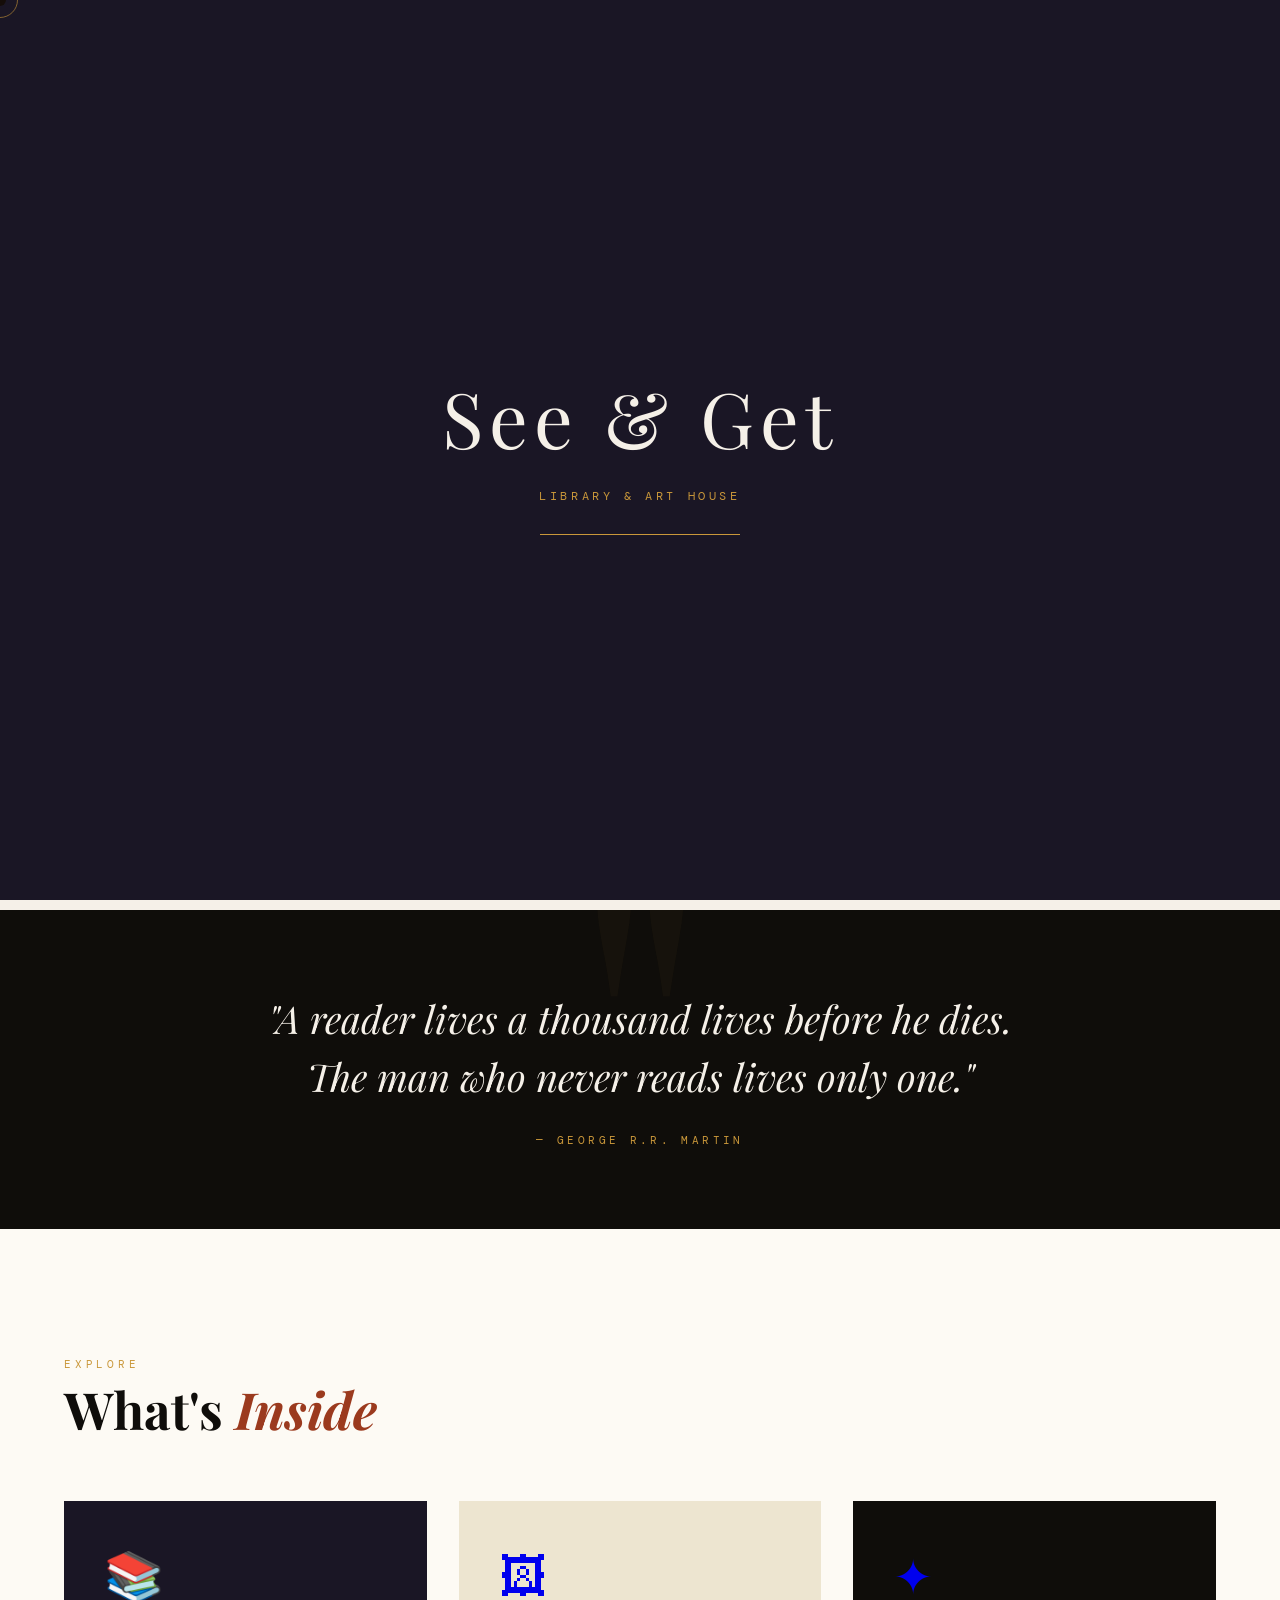
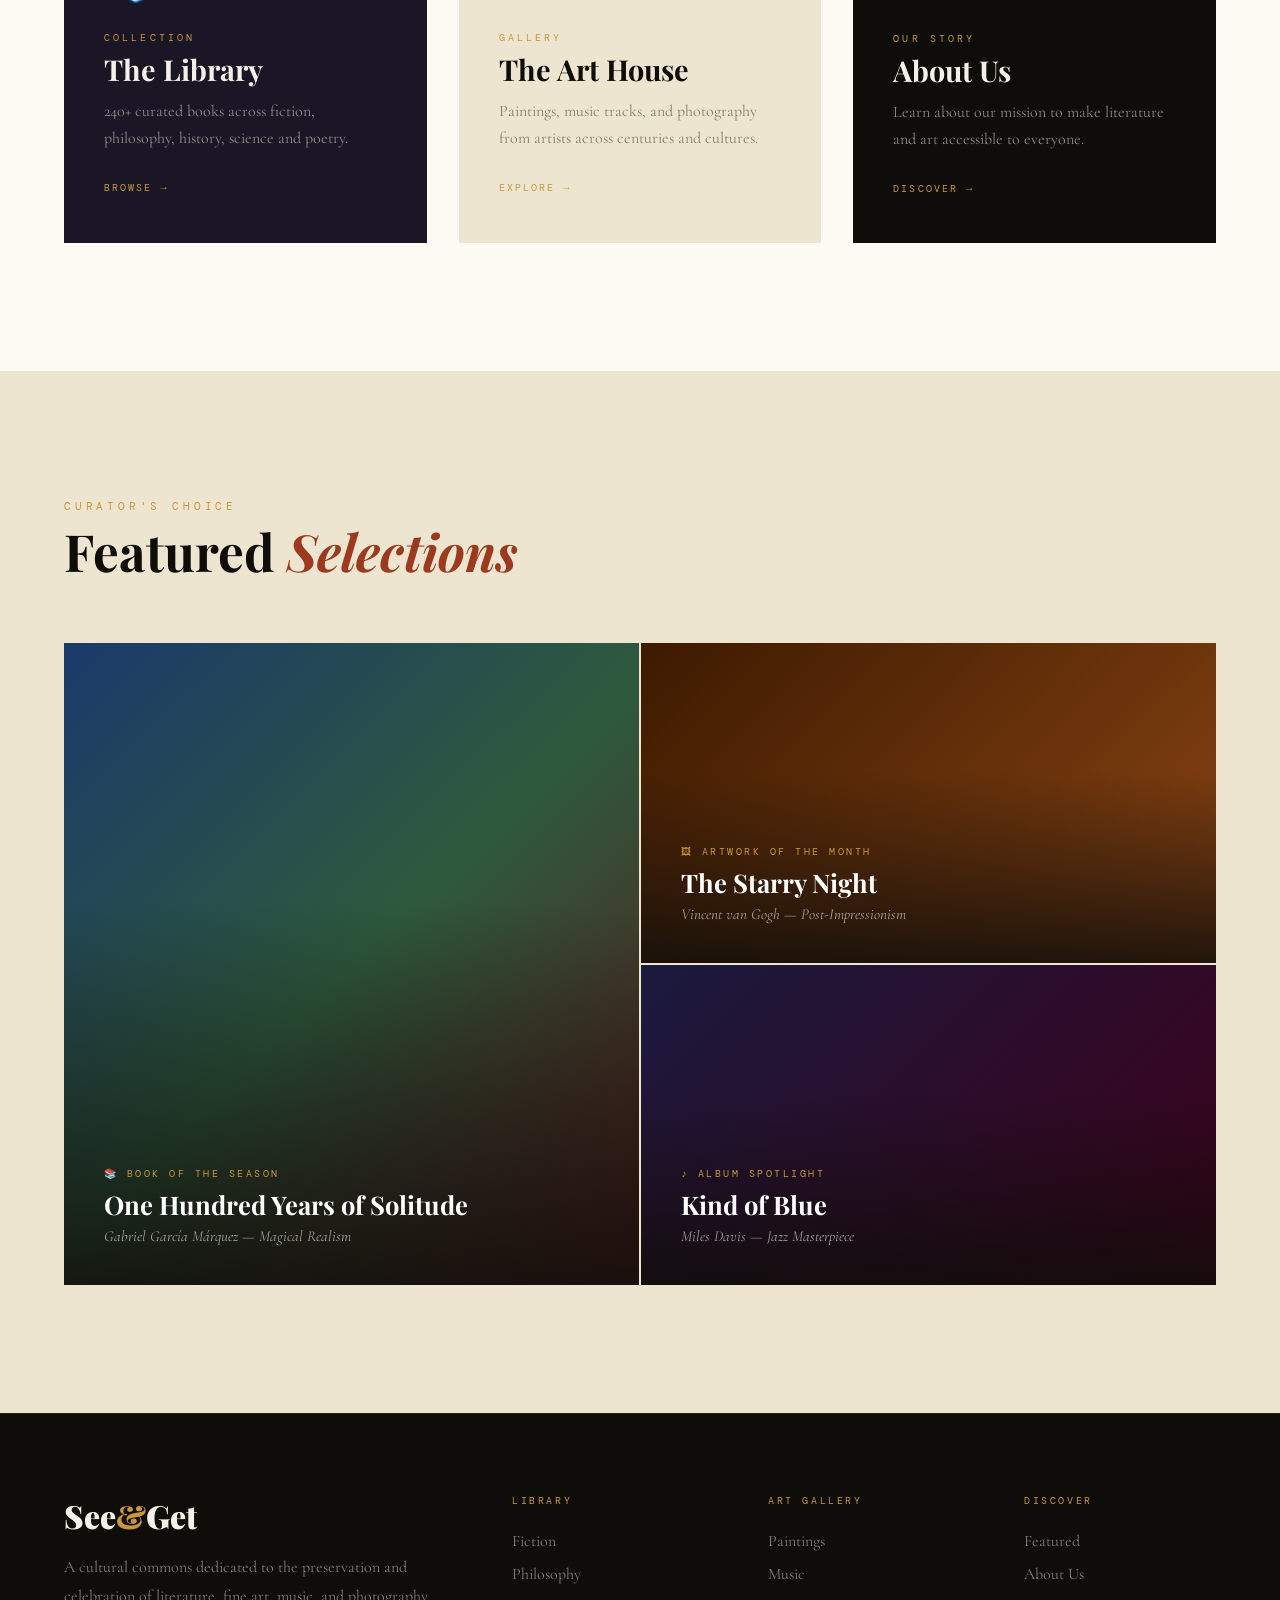
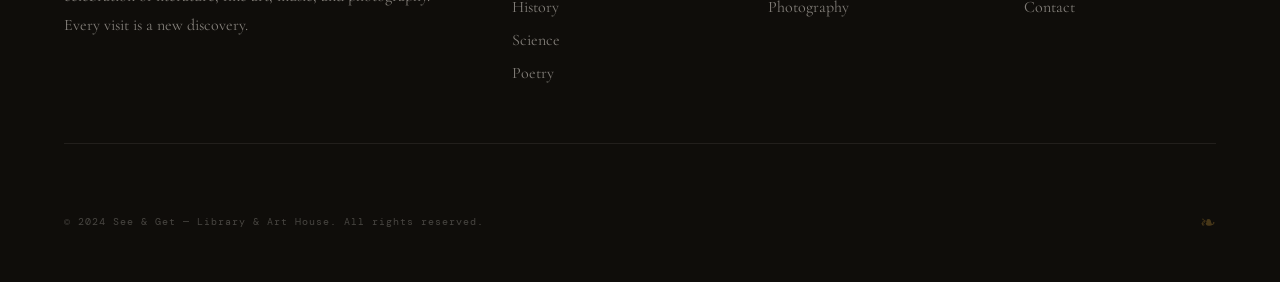
<file: index.html>
<!DOCTYPE html>
<html lang="en">
<head>
  <meta charset="UTF-8">
  <meta name="viewport" content="width=device-width, initial-scale=1.0">
  <title>See & Get — Library & Art House</title>
  <link href="https://fonts.googleapis.com/css2?family=Playfair+Display:ital,wght@0,400;0,700;0,900;1,400;1,700&family=Cormorant+Garamond:ital,wght@0,300;0,400;0,600;1,300;1,400&family=DM+Mono:wght@300;400;500&display=swap" rel="stylesheet">
  <link rel="stylesheet" href="style.css">
</head>
<body>

<!-- CUSTOM CURSOR -->
<div class="cursor" id="cursor"></div>
<div class="cursor-ring" id="cursorRing"></div>

<!-- LOADER -->
<div id="loader">
  <div class="loader-title">See & Get</div>
  <div class="loader-sub">Library & Art House</div>
  <div class="loader-bar"><div class="loader-bar-fill"></div></div>
</div>

<!-- NAV -->
<nav id="mainNav">
  <a href="index.html" class="nav-logo">See<span>&</span>Get</a>
  <ul class="nav-links">
    <li><a href="library.html">Library</a></li>
    <li><a href="art.html">Art</a></li>
    <li><a href="index.html#featured">Featured</a></li>
    <li><a href="about.html">About</a></li>
    <li><a href="contact.html">Contact</a></li>
  </ul>
</nav>

<!-- HERO -->
<section id="hero">
  <div class="hero-left">
    <div class="hero-eyebrow">Est. 2024 — Cultural Commons</div>
    <h1 class="hero-title">Where Words<br>Meet <em>Art</em></h1>
    <p class="hero-desc">A curated sanctuary of literature and visual art. Explore our library, discover paintings, lose yourself in music, and witness the world through photography.</p>
    <div class="hero-ctas">
      <a href="library.html" class="btn-primary">Browse Library</a>
      <a href="art.html" class="btn-outline">Explore Art</a>
    </div>
    <div class="hero-stat-row">
      <div class="stat">
        <span class="stat-num">240+</span>
        <span class="stat-label">Books</span>
      </div>
      <div class="stat">
        <span class="stat-num">80+</span>
        <span class="stat-label">Artworks</span>
      </div>
      <div class="stat">
        <span class="stat-num">120+</span>
        <span class="stat-label">Tracks</span>
      </div>
    </div>
  </div>
  <div class="hero-right">
    <div class="floating-books">
      <div class="book-stack">
        <div class="book book-1"></div>
        <div class="book book-2"></div>
        <div class="book book-3"></div>
        <div class="book book-4"></div>
        <div class="book book-5"></div>
      </div>
    </div>
  </div>
</section>

<!-- QUOTE BANNER -->
<div class="quote-banner reveal">
  <p class="quote-text">"A reader lives a thousand lives before he dies. The man who never reads lives only one."</p>
  <span class="quote-author">— George R.R. Martin</span>
</div>

<!-- PREVIEW CARDS -->
<section style="background: var(--white); padding: 8rem 0;">
  <div class="section-inner">
    <div class="section-header reveal">
      <div>
        <div class="section-eyebrow">Explore</div>
        <h2 class="section-title">What's <em>Inside</em></h2>
      </div>
    </div>
    <div style="display: grid; grid-template-columns: repeat(auto-fit, minmax(280px, 1fr)); gap: 2rem;" class="reveal">
      <a href="library.html" style="text-decoration:none; display:block; background: var(--midnight); padding: 3rem 2.5rem; transition: transform 0.3s; position:relative; overflow:hidden;" onmouseover="this.style.transform='translateY(-6px)'" onmouseout="this.style.transform='translateY(0)'">
        <div style="font-size: 3rem; margin-bottom: 1.5rem;">📚</div>
        <div style="font-family:'DM Mono',monospace; font-size:0.65rem; letter-spacing:0.3em; text-transform:uppercase; color:var(--gold); margin-bottom:0.6rem;">Collection</div>
        <h3 style="font-family:'Playfair Display',serif; font-size:1.8rem; font-weight:700; color:var(--cream); margin-bottom:0.8rem; line-height:1.1;">The Library</h3>
        <p style="font-family:'Cormorant Garamond',serif; font-size:1rem; color:rgba(245,240,232,0.55); line-height:1.7;">240+ curated books across fiction, philosophy, history, science and poetry.</p>
        <div style="margin-top:1.8rem; font-family:'DM Mono',monospace; font-size:0.65rem; letter-spacing:0.2em; text-transform:uppercase; color:var(--gold);">Browse →</div>
      </a>
      <a href="art.html" style="text-decoration:none; display:block; background: var(--parchment); padding: 3rem 2.5rem; transition: transform 0.3s;" onmouseover="this.style.transform='translateY(-6px)'" onmouseout="this.style.transform='translateY(0)'">
        <div style="font-size: 3rem; margin-bottom: 1.5rem;">🖼</div>
        <div style="font-family:'DM Mono',monospace; font-size:0.65rem; letter-spacing:0.3em; text-transform:uppercase; color:var(--gold); margin-bottom:0.6rem;">Gallery</div>
        <h3 style="font-family:'Playfair Display',serif; font-size:1.8rem; font-weight:700; color:var(--ink); margin-bottom:0.8rem; line-height:1.1;">The Art House</h3>
        <p style="font-family:'Cormorant Garamond',serif; font-size:1rem; color:var(--dust); line-height:1.7;">Paintings, music tracks, and photography from artists across centuries and cultures.</p>
        <div style="margin-top:1.8rem; font-family:'DM Mono',monospace; font-size:0.65rem; letter-spacing:0.2em; text-transform:uppercase; color:var(--gold);">Explore →</div>
      </a>
      <a href="about.html" style="text-decoration:none; display:block; background: var(--ink); padding: 3rem 2.5rem; transition: transform 0.3s;" onmouseover="this.style.transform='translateY(-6px)'" onmouseout="this.style.transform='translateY(0)'">
        <div style="font-size: 3rem; margin-bottom: 1.5rem;">✦</div>
        <div style="font-family:'DM Mono',monospace; font-size:0.65rem; letter-spacing:0.3em; text-transform:uppercase; color:var(--gold); margin-bottom:0.6rem;">Our Story</div>
        <h3 style="font-family:'Playfair Display',serif; font-size:1.8rem; font-weight:700; color:var(--cream); margin-bottom:0.8rem; line-height:1.1;">About Us</h3>
        <p style="font-family:'Cormorant Garamond',serif; font-size:1rem; color:rgba(245,240,232,0.55); line-height:1.7;">Learn about our mission to make literature and art accessible to everyone.</p>
        <div style="margin-top:1.8rem; font-family:'DM Mono',monospace; font-size:0.65rem; letter-spacing:0.2em; text-transform:uppercase; color:var(--gold);">Discover →</div>
      </a>
    </div>
  </div>
</section>

<!-- FEATURED SHELF -->
<section id="featured" style="background: var(--parchment); padding: 8rem 0;">
  <div class="section-inner">
    <div class="section-header reveal">
      <div>
        <div class="section-eyebrow">Curator's Choice</div>
        <h2 class="section-title">Featured <em>Selections</em></h2>
      </div>
    </div>
    <div class="featured-grid reveal">
      <div class="featured-item">
        <div class="featured-bg" style="background: linear-gradient(135deg, #1a3a6b 0%, #2d5a3d 50%, #5a1a1a 100%);"></div>
        <div class="featured-overlay"></div>
        <div class="featured-content">
          <span class="featured-type">📚 Book of the Season</span>
          <h3 class="featured-title">One Hundred Years of Solitude</h3>
          <p class="featured-subtitle">Gabriel García Márquez — Magical Realism</p>
        </div>
      </div>
      <div class="featured-item">
        <div class="featured-bg" style="background: linear-gradient(135deg, #3d1a00 0%, #8b4513 100%);"></div>
        <div class="featured-overlay"></div>
        <div class="featured-content">
          <span class="featured-type">🖼 Artwork of the Month</span>
          <h3 class="featured-title">The Starry Night</h3>
          <p class="featured-subtitle">Vincent van Gogh — Post-Impressionism</p>
        </div>
      </div>
      <div class="featured-item">
        <div class="featured-bg" style="background: linear-gradient(135deg, #1a1a3d 0%, #3d001a 100%);"></div>
        <div class="featured-overlay"></div>
        <div class="featured-content">
          <span class="featured-type">♪ Album Spotlight</span>
          <h3 class="featured-title">Kind of Blue</h3>
          <p class="featured-subtitle">Miles Davis — Jazz Masterpiece</p>
        </div>
      </div>
    </div>
  </div>
</section>

<!-- FOOTER -->
<footer>
  <div class="footer-inner">
    <div class="footer-top">
      <div>
        <div class="footer-brand-name">See<span>&</span>Get</div>
        <p class="footer-brand-desc">A cultural commons dedicated to the preservation and celebration of literature, fine art, music, and photography. Every visit is a new discovery.</p>
      </div>
      <div>
        <div class="footer-col-title">Library</div>
        <ul class="footer-links">
          <li><a href="library.html">Fiction</a></li>
          <li><a href="library.html">Philosophy</a></li>
          <li><a href="library.html">History</a></li>
          <li><a href="library.html">Science</a></li>
          <li><a href="library.html">Poetry</a></li>
        </ul>
      </div>
      <div>
        <div class="footer-col-title">Art Gallery</div>
        <ul class="footer-links">
          <li><a href="art.html">Paintings</a></li>
          <li><a href="art.html">Music</a></li>
          <li><a href="art.html">Photography</a></li>
        </ul>
      </div>
      <div>
        <div class="footer-col-title">Discover</div>
        <ul class="footer-links">
          <li><a href="index.html#featured">Featured</a></li>
          <li><a href="about.html">About Us</a></li>
          <li><a href="contact.html">Contact</a></li>
        </ul>
      </div>
    </div>
    <div class="footer-bottom">
      <span class="footer-copy">© 2024 See & Get — Library & Art House. All rights reserved.</span>
      <span class="footer-ornament">❧</span>
    </div>
  </div>
</footer>

<script src="script.js"></script>
</body>
</html>
</file>
<file: style.css>
:root {
  --ink: #0f0d0a;
  --cream: #f5f0e8;
  --parchment: #ede5d0;
  --gold: #c9973a;
  --gold-light: #e8c97a;
  --rust: #9b3a1e;
  --sage: #4a6741;
  --midnight: #1a1625;
  --dust: #8a7968;
  --white: #fdfaf4;
}
*, *::before, *::after { margin: 0; padding: 0; box-sizing: border-box; }
html { scroll-behavior: smooth; }
body { font-family: 'Cormorant Garamond', serif; background: var(--cream); color: var(--ink); overflow-x: hidden; cursor: none; }

/* CUSTOM CURSOR */
.cursor { width: 12px; height: 12px; background: var(--gold); border-radius: 50%; position: fixed; pointer-events: none; z-index: 9999; transform: translate(-50%, -50%); transition: transform 0.1s ease, width 0.2s ease, height 0.2s ease, background 0.2s; mix-blend-mode: multiply; }
.cursor-ring { width: 36px; height: 36px; border: 1.5px solid var(--gold); border-radius: 50%; position: fixed; pointer-events: none; z-index: 9998; transform: translate(-50%, -50%); transition: transform 0.18s ease, width 0.2s, height 0.2s, opacity 0.2s; opacity: 0.6; }
body:has(a:hover) .cursor, body:has(button:hover) .cursor { width: 20px; height: 20px; }

/* NOISE OVERLAY */
body::before { content: ''; position: fixed; inset: 0; background-image: url("data:image/svg+xml,%3Csvg viewBox='0 0 256 256' xmlns='http://www.w3.org/2000/svg'%3E%3Cfilter id='noise'%3E%3CfeTurbulence type='fractalNoise' baseFrequency='0.9' numOctaves='4' stitchTiles='stitch'/%3E%3C/filter%3E%3Crect width='100%25' height='100%25' filter='url(%23noise)' opacity='0.04'/%3E%3C/svg%3E"); pointer-events: none; z-index: 9990; opacity: 0.4; }

/* LOADER */
#loader { position: fixed; inset: 0; background: var(--midnight); z-index: 9997; display: flex; align-items: center; justify-content: center; flex-direction: column; gap: 20px; transition: opacity 0.6s ease, visibility 0.6s; }
#loader.hidden { opacity: 0; visibility: hidden; }
.loader-title { font-family: 'Playfair Display', serif; font-size: clamp(2.5rem, 6vw, 5rem); color: var(--cream); letter-spacing: 0.08em; opacity: 0; animation: fadeUp 0.8s 0.3s forwards; }
.loader-sub { font-family: 'DM Mono', monospace; font-size: 0.75rem; color: var(--gold); letter-spacing: 0.3em; text-transform: uppercase; opacity: 0; animation: fadeUp 0.8s 0.6s forwards; }
.loader-bar { width: 200px; height: 1px; background: rgba(255,255,255,0.1); margin-top: 10px; overflow: hidden; opacity: 0; animation: fadeUp 0.8s 0.8s forwards; }
.loader-bar-fill { height: 100%; background: var(--gold); width: 0; animation: loadBar 1.8s 1s cubic-bezier(.4,0,.2,1) forwards; }
@keyframes loadBar { to { width: 100%; } }

/* NAV */
nav { position: fixed; top: 0; left: 0; right: 0; z-index: 100; display: flex; align-items: center; justify-content: space-between; padding: 1.4rem 4rem; background: rgba(245,240,232,0.85); backdrop-filter: blur(12px); border-bottom: 1px solid rgba(201,151,58,0.2); transition: padding 0.3s ease; }
nav.scrolled { padding: 0.9rem 4rem; }
.nav-logo { font-family: 'Playfair Display', serif; font-size: 1.6rem; font-weight: 900; letter-spacing: 0.05em; color: var(--ink); text-decoration: none; display: flex; align-items: center; gap: 8px; }
.nav-logo span { color: var(--gold); }
.nav-links { display: flex; gap: 2.5rem; list-style: none; align-items: center; }
.nav-links a { font-family: 'DM Mono', monospace; font-size: 0.72rem; letter-spacing: 0.2em; text-transform: uppercase; color: var(--ink); text-decoration: none; position: relative; transition: color 0.2s; }
.nav-links a::after { content: ''; position: absolute; bottom: -4px; left: 0; width: 0; height: 1px; background: var(--gold); transition: width 0.3s ease; }
.nav-links a:hover { color: var(--gold); }
.nav-links a:hover::after { width: 100%; }
.nav-links a.active { color: var(--gold); }
.nav-links a.active::after { width: 100%; }

/* HERO */
#hero { min-height: 100vh; display: grid; grid-template-columns: 1fr 1fr; position: relative; overflow: hidden; padding-top: 80px; }
.hero-left { background: var(--midnight); display: flex; flex-direction: column; justify-content: center; padding: 8rem 5rem 8rem 6rem; position: relative; overflow: hidden; }
.hero-left::before { content: ''; position: absolute; width: 600px; height: 600px; background: radial-gradient(circle, rgba(201,151,58,0.15) 0%, transparent 70%); top: 50%; left: 50%; transform: translate(-50%,-50%); pointer-events: none; }
.hero-eyebrow { font-family: 'DM Mono', monospace; font-size: 0.7rem; letter-spacing: 0.4em; text-transform: uppercase; color: var(--gold); margin-bottom: 2rem; opacity: 0; animation: fadeUp 0.7s 1.8s forwards; }
.hero-title { font-family: 'Playfair Display', serif; font-size: clamp(3.5rem, 5.5vw, 6rem); font-weight: 900; line-height: 1.0; color: var(--cream); margin-bottom: 1.5rem; opacity: 0; animation: fadeUp 0.7s 2s forwards; }
.hero-title em { color: var(--gold); font-style: italic; }
.hero-desc { font-size: 1.2rem; line-height: 1.8; color: rgba(245,240,232,0.6); max-width: 360px; margin-bottom: 3rem; font-weight: 300; opacity: 0; animation: fadeUp 0.7s 2.2s forwards; }
.hero-ctas { display: flex; gap: 1rem; flex-wrap: wrap; opacity: 0; animation: fadeUp 0.7s 2.4s forwards; }
.btn-primary { background: var(--gold); color: var(--ink); border: none; padding: 1rem 2.2rem; font-family: 'DM Mono', monospace; font-size: 0.72rem; letter-spacing: 0.2em; text-transform: uppercase; cursor: none; transition: transform 0.2s, box-shadow 0.2s; text-decoration: none; display: inline-block; }
.btn-primary:hover { transform: translateY(-2px); box-shadow: 0 8px 30px rgba(201,151,58,0.4); }
.btn-outline { background: transparent; color: var(--cream); border: 1px solid rgba(245,240,232,0.3); padding: 1rem 2.2rem; font-family: 'DM Mono', monospace; font-size: 0.72rem; letter-spacing: 0.2em; text-transform: uppercase; cursor: none; transition: border-color 0.2s, color 0.2s; text-decoration: none; display: inline-block; }
.btn-outline:hover { border-color: var(--gold); color: var(--gold); }
.hero-right { background: var(--parchment); position: relative; display: flex; align-items: center; justify-content: center; overflow: hidden; }
.hero-visual { width: 100%; height: 100%; position: absolute; inset: 0; }
.floating-books { position: absolute; inset: 0; display: flex; align-items: center; justify-content: center; }
.book-stack { position: relative; width: 280px; height: 380px; }
.book { position: absolute; border-radius: 2px 8px 8px 2px; box-shadow: 4px 6px 20px rgba(0,0,0,0.15), inset -3px 0 0 rgba(0,0,0,0.1); }
.book-1 { width: 180px; height: 260px; background: linear-gradient(135deg, #8B3A2A, #c9503a); bottom: 60px; left: 20px; transform: rotate(-5deg); animation: float1 5s ease-in-out infinite; }
.book-2 { width: 160px; height: 230px; background: linear-gradient(135deg, #2d5a3d, #4a8a5a); bottom: 80px; left: 60px; transform: rotate(3deg); animation: float2 5.5s ease-in-out infinite; }
.book-3 { width: 170px; height: 250px; background: linear-gradient(135deg, #1a3a6b, #2a5a9b); bottom: 70px; left: 100px; transform: rotate(-2deg); animation: float1 6s ease-in-out infinite; }
.book-4 { width: 155px; height: 220px; background: linear-gradient(135deg, #5a3a1a, #9b6a2a); bottom: 90px; left: 50px; transform: rotate(6deg); animation: float2 4.8s ease-in-out infinite; }
.book-5 { width: 165px; height: 240px; background: linear-gradient(135deg, #3a1a5a, #6a3a8b); bottom: 75px; left: 80px; transform: rotate(-8deg) translateY(-30px); animation: float1 5.2s ease-in-out infinite; }
@keyframes float1 { 0%,100%{transform:rotate(-5deg) translateY(0)} 50%{transform:rotate(-5deg) translateY(-12px)} }
@keyframes float2 { 0%,100%{transform:rotate(3deg) translateY(0)} 50%{transform:rotate(3deg) translateY(-8px)} }
.hero-stat-row { position: absolute; bottom: 3rem; left: 0; right: 0; display: flex; justify-content: center; gap: 3rem; opacity: 0; animation: fadeUp 0.7s 2.6s forwards; }
.stat { text-align: center; }
.stat-num { font-family: 'Playfair Display', serif; font-size: 2.2rem; font-weight: 700; color: var(--gold); display: block; }
.stat-label { font-family: 'DM Mono', monospace; font-size: 0.65rem; letter-spacing: 0.2em; text-transform: uppercase; color: rgba(245,240,232,0.5); }

/* SECTION STYLES */
section { padding: 8rem 0; }
.section-inner { max-width: 1300px; margin: 0 auto; padding: 0 4rem; }
.section-header { display: flex; align-items: flex-end; justify-content: space-between; margin-bottom: 4rem; }
.section-eyebrow { font-family: 'DM Mono', monospace; font-size: 0.68rem; letter-spacing: 0.35em; text-transform: uppercase; color: var(--gold); margin-bottom: 0.6rem; }
.section-title { font-family: 'Playfair Display', serif; font-size: clamp(2.2rem, 4vw, 3.5rem); font-weight: 700; line-height: 1.1; color: var(--ink); }
.section-title em { color: var(--rust); font-style: italic; }

/* DIVIDER */
.divider { display: flex; align-items: center; gap: 1.5rem; margin: 0 4rem 5rem; max-width: 1300px; margin-left: auto; margin-right: auto; padding: 0 4rem; }
.divider-line { flex: 1; height: 1px; background: linear-gradient(90deg, transparent, var(--gold), transparent); }
.divider-ornament { color: var(--gold); font-size: 1.2rem; }

/* LIBRARY SECTION */
#library { background: var(--white); }
.genre-tabs { display: flex; gap: 0.5rem; flex-wrap: wrap; margin-bottom: 3rem; }
.genre-tab { font-family: 'DM Mono', monospace; font-size: 0.68rem; letter-spacing: 0.15em; text-transform: uppercase; padding: 0.6rem 1.4rem; border: 1px solid var(--parchment); background: transparent; color: var(--dust); cursor: none; transition: all 0.2s; }
.genre-tab.active, .genre-tab:hover { background: var(--ink); color: var(--cream); border-color: var(--ink); }
.books-grid { display: grid; grid-template-columns: repeat(auto-fill, minmax(220px, 1fr)); gap: 2rem; }
.book-card { cursor: none; transition: transform 0.3s ease; }
.book-card:hover { transform: translateY(-6px); }
.book-cover { width: 100%; aspect-ratio: 2/3; border-radius: 3px 10px 10px 3px; position: relative; overflow: hidden; box-shadow: 6px 8px 30px rgba(0,0,0,0.15), inset -4px 0 0 rgba(0,0,0,0.08); margin-bottom: 1rem; }
.book-cover-inner { width: 100%; height: 100%; display: flex; flex-direction: column; justify-content: flex-end; padding: 1.5rem 1.2rem; position: relative; }
.book-cover::after { content: ''; position: absolute; left: 0; top: 0; bottom: 0; width: 18px; background: rgba(0,0,0,0.18); border-radius: 3px 0 0 3px; }
.book-cover-title { font-family: 'Playfair Display', serif; font-size: 1.1rem; font-weight: 700; color: white; line-height: 1.2; position: relative; z-index: 1; text-shadow: 0 2px 10px rgba(0,0,0,0.4); }
.book-cover-author { font-family: 'Cormorant Garamond', serif; font-size: 0.8rem; color: rgba(255,255,255,0.75); margin-top: 4px; position: relative; z-index: 1; }
.book-meta { padding: 0 4px; }
.book-genre-tag { font-family: 'DM Mono', monospace; font-size: 0.6rem; letter-spacing: 0.15em; text-transform: uppercase; color: var(--gold); margin-bottom: 4px; display: block; }
.book-name { font-family: 'Playfair Display', serif; font-size: 1rem; font-weight: 600; color: var(--ink); margin-bottom: 2px; }
.book-author-name { font-family: 'Cormorant Garamond', serif; font-size: 0.85rem; color: var(--dust); font-style: italic; }

/* BOOK MODAL */
.modal-overlay { position: fixed; inset: 0; background: rgba(15,13,10,0.85); z-index: 500; display: flex; align-items: center; justify-content: center; opacity: 0; visibility: hidden; transition: opacity 0.3s, visibility 0.3s; backdrop-filter: blur(6px); padding: 2rem; }
.modal-overlay.open { opacity: 1; visibility: visible; }
.modal { background: var(--white); max-width: 700px; width: 100%; max-height: 85vh; overflow-y: auto; position: relative; transform: translateY(30px) scale(0.97); transition: transform 0.3s ease; }
.modal-overlay.open .modal { transform: translateY(0) scale(1); }
.modal-close { position: absolute; top: 1.5rem; right: 1.5rem; background: none; border: none; font-size: 1.5rem; cursor: none; color: var(--dust); transition: color 0.2s; z-index: 10; line-height: 1; }
.modal-close:hover { color: var(--ink); }
.modal-book-header { display: grid; grid-template-columns: 160px 1fr; gap: 2rem; padding: 2.5rem; background: var(--parchment); }
.modal-cover { width: 160px; aspect-ratio: 2/3; border-radius: 2px 8px 8px 2px; position: relative; overflow: hidden; box-shadow: 4px 6px 20px rgba(0,0,0,0.2); }
.modal-cover-inner { width: 100%; height: 100%; display: flex; flex-direction: column; justify-content: flex-end; padding: 1rem; }
.modal-cover::after { content: ''; position: absolute; left: 0; top: 0; bottom: 0; width: 14px; background: rgba(0,0,0,0.2); border-radius: 2px 0 0 2px; }
.modal-cover-title { font-family: 'Playfair Display', serif; font-size: 0.9rem; font-weight: 700; color: white; line-height: 1.2; position: relative; z-index: 1; text-shadow: 0 1px 8px rgba(0,0,0,0.5); }
.modal-info { display: flex; flex-direction: column; justify-content: center; }
.modal-genre { font-family: 'DM Mono', monospace; font-size: 0.65rem; letter-spacing: 0.25em; text-transform: uppercase; color: var(--gold); margin-bottom: 0.5rem; }
.modal-title { font-family: 'Playfair Display', serif; font-size: 1.8rem; font-weight: 700; line-height: 1.1; color: var(--ink); margin-bottom: 0.4rem; }
.modal-author { font-family: 'Cormorant Garamond', serif; font-size: 1rem; color: var(--dust); font-style: italic; margin-bottom: 1.2rem; }
.modal-stats { display: flex; gap: 1.5rem; }
.modal-stat { text-align: center; padding: 0.6rem 1rem; background: white; border-radius: 2px; }
.modal-stat-val { font-family: 'Playfair Display', serif; font-size: 1.2rem; font-weight: 700; color: var(--gold); display: block; }
.modal-stat-key { font-family: 'DM Mono', monospace; font-size: 0.58rem; letter-spacing: 0.15em; text-transform: uppercase; color: var(--dust); }
.modal-body { padding: 2.5rem; }
.modal-section-title { font-family: 'Playfair Display', serif; font-size: 1rem; font-weight: 600; color: var(--ink); margin-bottom: 1rem; padding-bottom: 0.5rem; border-bottom: 1px solid var(--parchment); }
.modal-description { font-family: 'Cormorant Garamond', serif; font-size: 1.05rem; line-height: 1.9; color: #3a3530; margin-bottom: 2rem; }
.modal-tags { display: flex; gap: 0.5rem; flex-wrap: wrap; margin-bottom: 2rem; }
.tag { font-family: 'DM Mono', monospace; font-size: 0.6rem; letter-spacing: 0.1em; text-transform: uppercase; padding: 0.4rem 0.8rem; border: 1px solid var(--parchment); color: var(--dust); }
.modal-actions { display: flex; gap: 1rem; }
.btn-read { background: var(--ink); color: var(--cream); border: none; padding: 0.9rem 2rem; font-family: 'DM Mono', monospace; font-size: 0.68rem; letter-spacing: 0.18em; text-transform: uppercase; cursor: none; transition: background 0.2s; }
.btn-read:hover { background: var(--gold); color: var(--ink); }
.btn-save { background: transparent; color: var(--ink); border: 1px solid var(--parchment); padding: 0.9rem 2rem; font-family: 'DM Mono', monospace; font-size: 0.68rem; letter-spacing: 0.18em; text-transform: uppercase; cursor: none; transition: all 0.2s; }
.btn-save:hover { border-color: var(--gold); color: var(--gold); }

/* ART SECTION */
#art { background: var(--midnight); }
#art .section-title { color: var(--cream); }
#art .section-eyebrow { color: var(--gold-light); }
.art-tabs { display: flex; gap: 0; margin-bottom: 3.5rem; border-bottom: 1px solid rgba(245,240,232,0.1); }
.art-tab { font-family: 'DM Mono', monospace; font-size: 0.7rem; letter-spacing: 0.2em; text-transform: uppercase; padding: 1rem 2rem; border: none; background: transparent; color: rgba(245,240,232,0.4); cursor: none; border-bottom: 2px solid transparent; margin-bottom: -1px; transition: all 0.2s; display: flex; align-items: center; gap: 0.6rem; }
.art-tab.active, .art-tab:hover { color: var(--gold); border-bottom-color: var(--gold); }
.art-tab-icon { font-size: 1rem; }
.art-panel { display: none; }
.art-panel.active { display: block; }

/* PAINTINGS */
.paintings-grid { display: grid; grid-template-columns: repeat(3, 1fr); gap: 1.5rem; }
.painting-card { position: relative; cursor: none; overflow: hidden; }
.painting-frame { border: 12px solid #2a2015; box-shadow: 0 0 0 1px rgba(201,151,58,0.3), inset 0 0 0 1px rgba(201,151,58,0.2), 6px 10px 40px rgba(0,0,0,0.5); position: relative; overflow: hidden; }
.painting-img { width: 100%; aspect-ratio: 4/3; object-fit: cover; display: block; transition: transform 0.5s ease; }
.painting-card:hover .painting-img { transform: scale(1.05); }
.painting-overlay { position: absolute; inset: 12px; background: linear-gradient(to top, rgba(15,13,10,0.9) 0%, transparent 50%); opacity: 0; transition: opacity 0.3s; display: flex; align-items: flex-end; padding: 1.5rem; }
.painting-card:hover .painting-overlay { opacity: 1; }
.painting-title { font-family: 'Playfair Display', serif; font-size: 1.1rem; font-weight: 600; color: white; margin-bottom: 2px; }
.painting-artist { font-family: 'Cormorant Garamond', serif; font-size: 0.85rem; color: var(--gold-light); font-style: italic; }
.painting-label { margin-top: 0.8rem; padding-left: 4px; }
.painting-label-title { font-family: 'Cormorant Garamond', serif; font-size: 0.95rem; color: rgba(245,240,232,0.6); }
.painting-label-title strong { color: var(--cream); font-weight: 600; font-style: italic; }
.view-btn { position: absolute; top: 24px; right: 24px; background: var(--gold); color: var(--ink); border: none; width: 36px; height: 36px; display: flex; align-items: center; justify-content: center; font-size: 0.9rem; cursor: none; opacity: 0; transform: scale(0.8); transition: opacity 0.2s, transform 0.2s; }
.painting-card:hover .view-btn { opacity: 1; transform: scale(1); }

/* MUSIC */
.music-grid { display: grid; grid-template-columns: repeat(auto-fill, minmax(280px, 1fr)); gap: 1.5rem; }
.music-card { background: rgba(255,255,255,0.04); border: 1px solid rgba(245,240,232,0.08); padding: 1.5rem; cursor: none; transition: background 0.2s, border-color 0.2s; position: relative; }
.music-card:hover { background: rgba(201,151,58,0.08); border-color: rgba(201,151,58,0.3); }
.music-card.playing { background: rgba(201,151,58,0.12); border-color: rgba(201,151,58,0.5); }
.music-album { width: 80px; height: 80px; border-radius: 50%; margin-bottom: 1.2rem; position: relative; overflow: hidden; display: flex; align-items: center; justify-content: center; font-size: 2rem; }
.vinyl-ring { width: 100%; height: 100%; border-radius: 50%; position: absolute; inset: 0; background: repeating-radial-gradient(circle, rgba(255,255,255,0.05) 0px, rgba(255,255,255,0.05) 1px, transparent 1px, transparent 4px); }
.music-card.playing .music-album { animation: spin 4s linear infinite; }
@keyframes spin { to { transform: rotate(360deg); } }
.music-track-title { font-family: 'Playfair Display', serif; font-size: 1.05rem; font-weight: 600; color: var(--cream); margin-bottom: 3px; }
.music-artist { font-family: 'Cormorant Garamond', serif; font-size: 0.85rem; color: rgba(245,240,232,0.5); font-style: italic; margin-bottom: 1rem; }
.music-controls { display: flex; align-items: center; gap: 0.8rem; }
.play-btn { width: 38px; height: 38px; border-radius: 50%; background: var(--gold); border: none; display: flex; align-items: center; justify-content: center; cursor: none; font-size: 0.8rem; color: var(--ink); transition: transform 0.2s, box-shadow 0.2s; }
.play-btn:hover { transform: scale(1.1); box-shadow: 0 4px 20px rgba(201,151,58,0.4); }
.music-progress { flex: 1; height: 3px; background: rgba(255,255,255,0.1); border-radius: 2px; overflow: hidden; }
.music-progress-fill { height: 100%; background: var(--gold); width: 0; transition: width 0.1s linear; }
.music-duration { font-family: 'DM Mono', monospace; font-size: 0.62rem; color: rgba(245,240,232,0.3); letter-spacing: 0.05em; }
.music-genre-badge { position: absolute; top: 1.2rem; right: 1.2rem; font-family: 'DM Mono', monospace; font-size: 0.58rem; letter-spacing: 0.15em; text-transform: uppercase; color: var(--gold); border: 1px solid rgba(201,151,58,0.3); padding: 2px 8px; }
.music-visualizer { display: flex; align-items: flex-end; gap: 2px; height: 20px; opacity: 0; transition: opacity 0.2s; }
.music-card.playing .music-visualizer { opacity: 1; }
.viz-bar { width: 3px; background: var(--gold); border-radius: 2px; animation: vizAnim 0.6s ease-in-out infinite alternate; }
.viz-bar:nth-child(2) { animation-delay: 0.1s; }
.viz-bar:nth-child(3) { animation-delay: 0.2s; }
.viz-bar:nth-child(4) { animation-delay: 0.3s; }
.viz-bar:nth-child(5) { animation-delay: 0.4s; }
@keyframes vizAnim { from{height:4px} to{height:16px} }

/* PHOTOGRAPHY */
.photo-masonry { columns: 3; column-gap: 1.2rem; }
.photo-item { break-inside: avoid; margin-bottom: 1.2rem; position: relative; overflow: hidden; cursor: none; }
.photo-img { width: 100%; display: block; transition: transform 0.4s ease; filter: sepia(20%) contrast(1.05); }
.photo-item:hover .photo-img { transform: scale(1.04); filter: sepia(0%) contrast(1); }
.photo-caption { position: absolute; bottom: 0; left: 0; right: 0; background: linear-gradient(to top, rgba(15,13,10,0.9), transparent); padding: 2rem 1.2rem 1rem; transform: translateY(100%); transition: transform 0.3s ease; }
.photo-item:hover .photo-caption { transform: translateY(0); }
.photo-cap-title { font-family: 'Playfair Display', serif; font-size: 0.95rem; color: white; font-style: italic; }
.photo-cap-meta { font-family: 'DM Mono', monospace; font-size: 0.58rem; letter-spacing: 0.15em; text-transform: uppercase; color: var(--gold-light); margin-top: 3px; }

/* FEATURED SHELF */
#featured { background: var(--parchment); }
.featured-grid { display: grid; grid-template-columns: 1fr 1fr; gap: 2px; }
.featured-item { position: relative; overflow: hidden; cursor: none; min-height: 320px; display: flex; align-items: flex-end; }
.featured-item:first-child { grid-row: span 2; min-height: 640px; }
.featured-bg { position: absolute; inset: 0; background-size: cover; background-position: center; transition: transform 0.5s ease; }
.featured-item:hover .featured-bg { transform: scale(1.04); }
.featured-overlay { position: absolute; inset: 0; background: linear-gradient(to top, rgba(15,13,10,0.85) 0%, transparent 60%); }
.featured-content { position: relative; z-index: 2; padding: 2.5rem; }
.featured-type { font-family: 'DM Mono', monospace; font-size: 0.62rem; letter-spacing: 0.25em; text-transform: uppercase; color: var(--gold); margin-bottom: 0.6rem; display: block; }
.featured-title { font-family: 'Playfair Display', serif; font-size: 1.6rem; font-weight: 700; color: white; line-height: 1.15; margin-bottom: 0.5rem; }
.featured-subtitle { font-family: 'Cormorant Garamond', serif; font-size: 0.95rem; color: rgba(255,255,255,0.6); font-style: italic; }

/* QUOTE BANNER */
.quote-banner { background: var(--ink); padding: 5rem 4rem; text-align: center; position: relative; overflow: hidden; }
.quote-banner::before { content: '"'; position: absolute; font-family: 'Playfair Display', serif; font-size: 30rem; color: rgba(201,151,58,0.04); top: -8rem; left: 50%; transform: translateX(-50%); line-height: 1; pointer-events: none; }
.quote-text { font-family: 'Playfair Display', serif; font-size: clamp(1.5rem, 3vw, 2.5rem); font-style: italic; color: var(--cream); max-width: 800px; margin: 0 auto 1.5rem; line-height: 1.5; position: relative; }
.quote-author { font-family: 'DM Mono', monospace; font-size: 0.7rem; letter-spacing: 0.3em; text-transform: uppercase; color: var(--gold); }

/* PAINTING LIGHTBOX */
#lightbox { position: fixed; inset: 0; background: rgba(0,0,0,0.95); z-index: 600; display: flex; align-items: center; justify-content: center; opacity: 0; visibility: hidden; transition: opacity 0.3s, visibility 0.3s; }
#lightbox.open { opacity: 1; visibility: visible; }
.lightbox-close { position: absolute; top: 2rem; right: 2rem; background: none; border: none; color: white; font-size: 2rem; cursor: none; }
.lightbox-painting { max-width: 80vw; max-height: 80vh; border: 16px solid #1a150d; box-shadow: 0 0 0 2px rgba(201,151,58,0.3), 0 30px 80px rgba(0,0,0,0.8); display: flex; align-items: center; justify-content: center; font-size: 6rem; width: 500px; height: 380px; background: #1a150d; }
.lightbox-info { position: absolute; bottom: 3rem; left: 50%; transform: translateX(-50%); text-align: center; }
.lightbox-title { font-family: 'Playfair Display', serif; font-size: 1.4rem; font-style: italic; color: white; margin-bottom: 4px; }
.lightbox-artist { font-family: 'DM Mono', monospace; font-size: 0.7rem; letter-spacing: 0.2em; text-transform: uppercase; color: var(--gold); }

/* FOOTER */
footer { background: var(--ink); color: var(--cream); padding: 5rem 4rem 3rem; border-top: 1px solid rgba(201,151,58,0.15); }
.footer-inner { max-width: 1300px; margin: 0 auto; }
.footer-top { display: grid; grid-template-columns: 2fr 1fr 1fr 1fr; gap: 4rem; margin-bottom: 4rem; padding-bottom: 3rem; border-bottom: 1px solid rgba(245,240,232,0.08); }
.footer-brand-name { font-family: 'Playfair Display', serif; font-size: 2rem; font-weight: 900; color: var(--cream); margin-bottom: 1rem; }
.footer-brand-name span { color: var(--gold); }
.footer-brand-desc { font-family: 'Cormorant Garamond', serif; font-size: 1rem; line-height: 1.8; color: rgba(245,240,232,0.5); }
.footer-col-title { font-family: 'DM Mono', monospace; font-size: 0.65rem; letter-spacing: 0.25em; text-transform: uppercase; color: var(--gold); margin-bottom: 1.5rem; }
.footer-links { list-style: none; }
.footer-links li { margin-bottom: 0.8rem; }
.footer-links a { font-family: 'Cormorant Garamond', serif; font-size: 1rem; color: rgba(245,240,232,0.5); text-decoration: none; transition: color 0.2s; }
.footer-links a:hover { color: var(--cream); }
.footer-bottom { display: flex; align-items: center; justify-content: space-between; }
.footer-copy { font-family: 'DM Mono', monospace; font-size: 0.62rem; letter-spacing: 0.1em; color: rgba(245,240,232,0.25); }
.footer-ornament { font-family: 'Playfair Display', serif; font-size: 1.2rem; color: rgba(201,151,58,0.3); }

/* ANIMATIONS */
@keyframes fadeUp { from { opacity: 0; transform: translateY(20px); } to { opacity: 1; transform: translateY(0); } }
.reveal { opacity: 0; transform: translateY(28px); transition: opacity 0.7s ease, transform 0.7s ease; }
.reveal.visible { opacity: 1; transform: translateY(0); }

/* SCROLLBAR */
::-webkit-scrollbar { width: 6px; }
::-webkit-scrollbar-track { background: var(--cream); }
::-webkit-scrollbar-thumb { background: var(--gold); }

/* PAGE HERO (for inner pages) */
.page-hero { background: var(--midnight); padding: 10rem 4rem 6rem; text-align: center; position: relative; overflow: hidden; }
.page-hero::before { content: ''; position: absolute; width: 800px; height: 800px; background: radial-gradient(circle, rgba(201,151,58,0.1) 0%, transparent 70%); top: 50%; left: 50%; transform: translate(-50%,-50%); pointer-events: none; }
.page-hero-eyebrow { font-family: 'DM Mono', monospace; font-size: 0.7rem; letter-spacing: 0.4em; text-transform: uppercase; color: var(--gold); margin-bottom: 1.5rem; opacity: 0; animation: fadeUp 0.7s 0.5s forwards; }
.page-hero-title { font-family: 'Playfair Display', serif; font-size: clamp(3rem, 6vw, 6rem); font-weight: 900; color: var(--cream); line-height: 1; margin-bottom: 1.5rem; opacity: 0; animation: fadeUp 0.7s 0.7s forwards; }
.page-hero-title em { color: var(--gold); font-style: italic; }
.page-hero-desc { font-family: 'Cormorant Garamond', serif; font-size: 1.2rem; color: rgba(245,240,232,0.6); max-width: 560px; margin: 0 auto; line-height: 1.8; opacity: 0; animation: fadeUp 0.7s 0.9s forwards; }

/* ABOUT PAGE */
.about-section { padding: 8rem 0; }
.about-grid { display: grid; grid-template-columns: 1fr 1fr; gap: 6rem; align-items: center; }
.about-text h3 { font-family: 'Playfair Display', serif; font-size: 2rem; font-weight: 700; color: var(--ink); margin-bottom: 1.5rem; }
.about-text p { font-family: 'Cormorant Garamond', serif; font-size: 1.1rem; line-height: 1.9; color: #3a3530; margin-bottom: 1.5rem; }
.about-visual { background: var(--midnight); aspect-ratio: 1; display: flex; align-items: center; justify-content: center; font-size: 8rem; position: relative; overflow: hidden; }
.about-visual::before { content: ''; position: absolute; width: 400px; height: 400px; background: radial-gradient(circle, rgba(201,151,58,0.2) 0%, transparent 70%); }
.team-grid { display: grid; grid-template-columns: repeat(3, 1fr); gap: 2rem; margin-top: 5rem; }
.team-card { text-align: center; padding: 2.5rem 2rem; background: var(--white); }
.team-avatar { width: 80px; height: 80px; border-radius: 50%; background: var(--midnight); margin: 0 auto 1.2rem; display: flex; align-items: center; justify-content: center; font-size: 2rem; }
.team-name { font-family: 'Playfair Display', serif; font-size: 1.15rem; font-weight: 700; color: var(--ink); margin-bottom: 4px; }
.team-role { font-family: 'DM Mono', monospace; font-size: 0.62rem; letter-spacing: 0.2em; text-transform: uppercase; color: var(--gold); margin-bottom: 0.8rem; }
.team-bio { font-family: 'Cormorant Garamond', serif; font-size: 0.95rem; color: var(--dust); line-height: 1.7; font-style: italic; }
.values-grid { display: grid; grid-template-columns: repeat(4, 1fr); gap: 1.5rem; margin-top: 3rem; }
.value-card { padding: 2rem 1.5rem; border: 1px solid var(--parchment); background: var(--white); }
.value-icon { font-size: 2rem; margin-bottom: 1rem; display: block; }
.value-title { font-family: 'Playfair Display', serif; font-size: 1rem; font-weight: 700; color: var(--ink); margin-bottom: 0.5rem; }
.value-desc { font-family: 'Cormorant Garamond', serif; font-size: 0.9rem; color: var(--dust); line-height: 1.7; }

/* CONTACT PAGE */
.contact-section { padding: 8rem 0; background: var(--white); }
.contact-grid { display: grid; grid-template-columns: 1fr 1.4fr; gap: 6rem; align-items: start; }
.contact-info h3 { font-family: 'Playfair Display', serif; font-size: 1.8rem; font-weight: 700; color: var(--ink); margin-bottom: 1rem; }
.contact-info p { font-family: 'Cormorant Garamond', serif; font-size: 1.05rem; color: var(--dust); line-height: 1.8; margin-bottom: 2.5rem; }
.contact-details { list-style: none; }
.contact-details li { display: flex; align-items: flex-start; gap: 1rem; margin-bottom: 1.5rem; }
.contact-icon { font-size: 1.3rem; flex-shrink: 0; margin-top: 2px; }
.contact-detail-text strong { font-family: 'DM Mono', monospace; font-size: 0.65rem; letter-spacing: 0.2em; text-transform: uppercase; color: var(--gold); display: block; margin-bottom: 3px; }
.contact-detail-text span { font-family: 'Cormorant Garamond', serif; font-size: 1rem; color: var(--ink); }
.contact-form { background: var(--parchment); padding: 3rem; }
.form-group { margin-bottom: 1.8rem; }
.form-label { font-family: 'DM Mono', monospace; font-size: 0.65rem; letter-spacing: 0.2em; text-transform: uppercase; color: var(--dust); display: block; margin-bottom: 0.6rem; }
.form-input, .form-textarea, .form-select { width: 100%; background: var(--white); border: 1px solid rgba(138,121,104,0.3); padding: 0.9rem 1.2rem; font-family: 'Cormorant Garamond', serif; font-size: 1rem; color: var(--ink); outline: none; transition: border-color 0.2s; cursor: none; }
.form-input:focus, .form-textarea:focus, .form-select:focus { border-color: var(--gold); }
.form-textarea { resize: vertical; min-height: 140px; }
.form-select { appearance: none; cursor: none; }
.form-row { display: grid; grid-template-columns: 1fr 1fr; gap: 1.2rem; }
.form-submit { background: var(--ink); color: var(--cream); border: none; padding: 1rem 2.5rem; font-family: 'DM Mono', monospace; font-size: 0.72rem; letter-spacing: 0.2em; text-transform: uppercase; cursor: none; transition: background 0.2s, transform 0.2s; width: 100%; }
.form-submit:hover { background: var(--gold); color: var(--ink); transform: translateY(-2px); }
.success-msg { display: none; background: var(--sage); color: white; padding: 1rem 1.5rem; font-family: 'DM Mono', monospace; font-size: 0.72rem; letter-spacing: 0.15em; text-align: center; margin-top: 1rem; }
.success-msg.show { display: block; }

/* LIBRARY PAGE */
.library-page { padding: 6rem 0; background: var(--white); }

/* ART PAGE */
.art-page { padding: 6rem 0; background: var(--midnight); min-height: 60vh; }

/* RESPONSIVE */
@media (max-width: 900px) {
  #hero { grid-template-columns: 1fr; }
  .hero-right { display: none; }
  nav { padding: 1rem 2rem; }
  .section-inner { padding: 0 2rem; }
  .paintings-grid { grid-template-columns: 1fr 1fr; }
  .photo-masonry { columns: 2; }
  .footer-top { grid-template-columns: 1fr 1fr; gap: 2rem; }
  .featured-grid { grid-template-columns: 1fr; }
  .featured-item:first-child { grid-row: span 1; min-height: 320px; }
  .modal-book-header { grid-template-columns: 1fr; }
  .modal-cover { width: 120px; }
  .about-grid { grid-template-columns: 1fr; }
  .contact-grid { grid-template-columns: 1fr; }
  .team-grid { grid-template-columns: 1fr 1fr; }
  .values-grid { grid-template-columns: 1fr 1fr; }
  .form-row { grid-template-columns: 1fr; }
}
</file>
